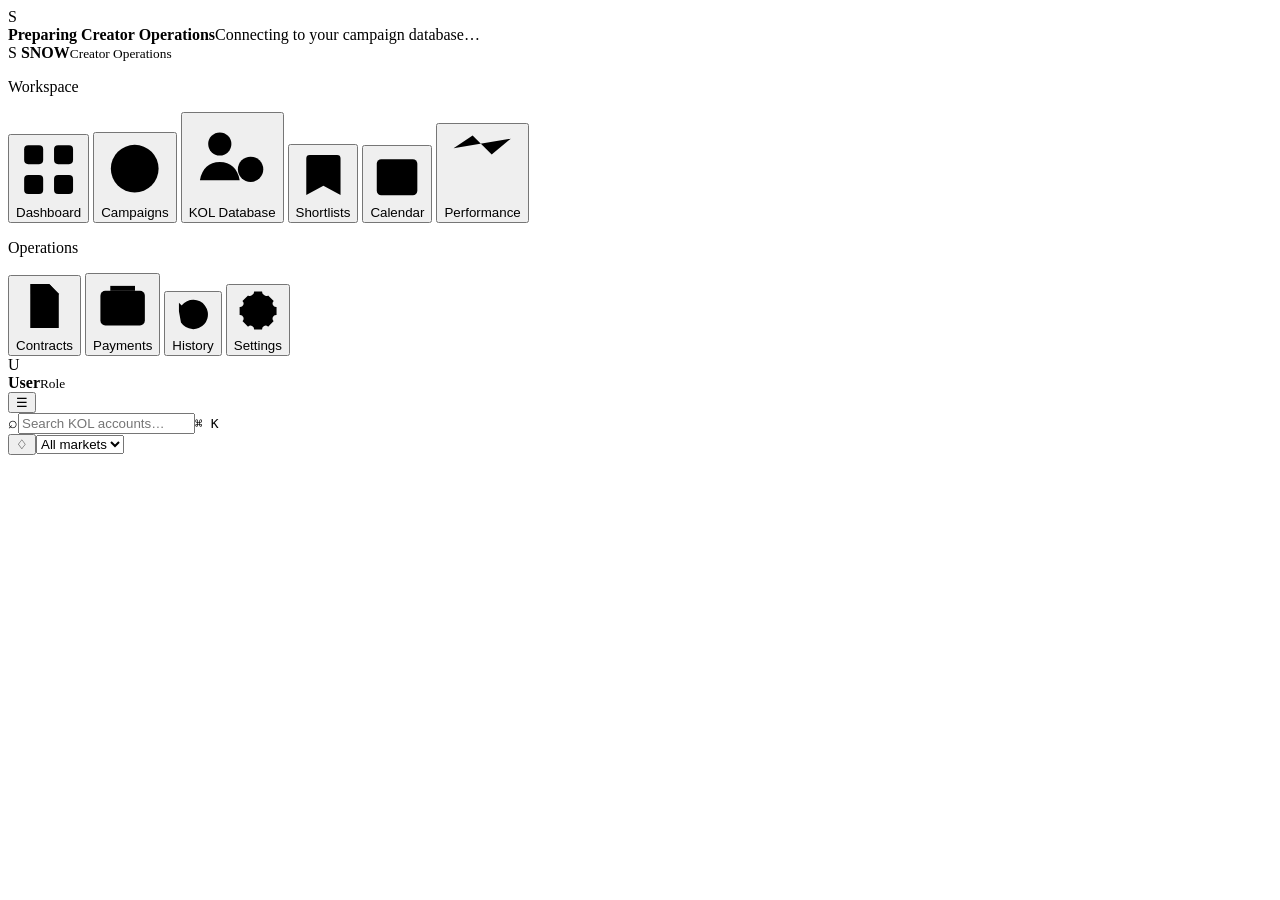
<file: Index.html>
<!DOCTYPE html>
<!-- ============================================================================
  KOL Campaign Manager v1.11.0 — Index.html  (REPLACES the existing Index.html)
  ----------------------------------------------------------------------------
  Only two things changed from v1.10.0:
    1. <head> now also includes AdminStyles
    2. the bottom now also includes AdminUi, PerformanceUi and ContractUi

  LOAD ORDER MATTERS. Logos must come first — applyStaticLogos() runs at Scripts
  parse time and reads APP_LOGOS.SNOW. (Logos.html is generated by
  scripts/build-logos.py from "Logo apps/"; do not hand-edit it.)
  Then Scripts declares the base functions; CampaignWorkspace,
  Experience, AdminUi, PerformanceUi and ContractUi each capture the previous
  version of handleMainClick / handleModalSubmit / renderSettings /
  renderCampaignTab / renderPerformance and chain onto it. Reordering these
  lines silently disables whichever layer loads too early.
============================================================================ -->
<html lang="en">
<head>
<base target="_top">
<meta charset="utf-8">
<meta name="viewport" content="width=device-width, initial-scale=1">
<meta name="theme-color" content="#2764e7">
<?!= include('Styles'); ?>
<?!= include('WorkspaceStyles'); ?>
<?!= include('ExperienceStyles'); ?>
<?!= include('AdminStyles'); ?>
</head>
<body>
<div id="boot" class="boot-screen">
<div class="boot-logo">S</div>
<div class="boot-copy"><strong>Preparing Creator Operations</strong><span>Connecting to your campaign database…</span></div>
<div class="boot-line"><i></i></div>
</div>
<div id="app" class="app-shell is-hidden">
<aside id="sidebar" class="sidebar">
<div class="brand">
<span class="brand-mark">S</span>
<span><strong id="brand-company">SNOW</strong><small id="brand-workspace">Creator Operations</small></span>
</div>
<nav class="sidebar-nav" aria-label="Primary navigation">
<p class="nav-group">Workspace</p>
<button class="nav-item active" data-view="dashboard"><span class="nav-icon"><svg viewBox="0 0 24 24"><rect x="3" y="3" width="7" height="7" rx="1.5"/><rect x="14" y="3" width="7" height="7" rx="1.5"/><rect x="3" y="14" width="7" height="7" rx="1.5"/><rect x="14" y="14" width="7" height="7" rx="1.5"/></svg></span>Dashboard</button>
<button class="nav-item" data-view="campaigns"><span class="nav-icon"><svg viewBox="0 0 24 24"><circle cx="12" cy="12" r="8.5"/><circle cx="12" cy="12" r="3.5"/><path d="M12 3V1M12 23v-2M3 12H1M23 12h-2"/></svg></span>Campaigns</button>
<button class="nav-item" data-view="database"><span class="nav-icon"><svg viewBox="0 0 24 24"><circle cx="8.5" cy="8" r="3.2"/><path d="M3 18c.6-3.2 2.5-5 5.5-5s4.9 1.8 5.5 5"/><circle cx="17" cy="15" r="3.5"/><path d="m19.6 17.6 2.4 2.4"/></svg></span>KOL Database</button>
<button class="nav-item" data-view="shortlists"><span class="nav-icon"><svg viewBox="0 0 24 24"><path d="M6 3.5h12a1.5 1.5 0 0 1 1.5 1.5v16l-7.5-4-7.5 4V5A1.5 1.5 0 0 1 6 3.5Z"/><path d="m9 9 2 2 4-4"/></svg></span>Shortlists</button>
<button class="nav-item" data-view="calendar"><span class="nav-icon"><svg viewBox="0 0 24 24"><rect x="3" y="5" width="18" height="16" rx="2"/><path d="M7 3v4M17 3v4M3 10h18M7 14h2M12 14h2M17 14h.01M7 18h2M12 18h2"/></svg></span>Calendar</button>
<button class="nav-item" data-view="performance"><span class="nav-icon"><svg viewBox="0 0 24 24"><path d="M4 19V9M10 19V5M16 19v-7M22 19H2"/><path d="m3 7 6-4 6 6 6-5"/></svg></span>Performance</button>
<p class="nav-group nav-group-space nav-group-operations">Operations</p>
<button class="nav-item nav-group-operations" data-view="contracts"><span class="nav-icon"><svg viewBox="0 0 24 24"><path d="M6 2.5h8l4 4V21H6z"/><path d="M14 2.5V7h4M9 12h6M9 16h6"/></svg></span>Contracts</button>
<button class="nav-item nav-group-operations" data-view="payments"><span class="nav-icon"><svg viewBox="0 0 24 24"><rect x="3" y="6" width="18" height="14" rx="2"/><path d="M3 10h18M16 15h2"/><path d="M7 6V4h10v2"/></svg></span>Payments</button>
<button class="nav-item nav-group-operations" data-view="history"><span class="nav-icon"><svg viewBox="0 0 24 24"><path d="M4 5v5h5"/><path d="M5.2 16.5A8.5 8.5 0 1 0 4 10"/><path d="M12 7v5l3 2"/></svg></span>History</button>
<button class="nav-item" data-view="settings"><span class="nav-icon"><svg viewBox="0 0 24 24"><circle cx="12" cy="12" r="3"/><path d="M19.4 15a1.7 1.7 0 0 0 .3 1.9l.1.1-2.8 2.8-.1-.1a1.7 1.7 0 0 0-1.9-.3 1.7 1.7 0 0 0-1 1.6v.2h-4V21a1.7 1.7 0 0 0-1-1.6 1.7 1.7 0 0 0-1.9.3l-.1.1L4.2 17l.1-.1a1.7 1.7 0 0 0 .3-1.9A1.7 1.7 0 0 0 3 14H2.8v-4H3a1.7 1.7 0 0 0 1.6-1 1.7 1.7 0 0 0-.3-1.9L4.2 7 7 4.2l.1.1A1.7 1.7 0 0 0 9 4a1.7 1.7 0 0 0 1-1.6v-.2h4v.2A1.7 1.7 0 0 0 15 4a1.7 1.7 0 0 0 1.9.3l.1-.1L19.8 7l-.1.1a1.7 1.7 0 0 0-.3 1.9 1.7 1.7 0 0 0 1.6 1h.2v4H21a1.7 1.7 0 0 0-1.6 1Z"/></svg></span>Settings</button>
</nav>
<div class="sidebar-user"><span id="user-avatar" class="avatar avatar-vn">U</span><div><strong id="user-name">User</strong><small id="user-role">Role</small></div></div>
</aside>
<div class="main-column">
<header class="topbar">
<button id="mobile-menu" class="mobile-menu" aria-label="Toggle navigation">☰</button>
<div class="top-search"><span>⌕</span><input id="global-search" placeholder="Search KOL accounts…"><kbd>⌘ K</kbd></div>
<div class="top-actions"><button id="top-notification-button" class="notification" aria-label="Notifications">♢<i id="notification-dot"></i></button><select id="top-market-select" aria-label="Filter by market"><option value="All">All markets</option><option value="VN">VN</option><option value="TH">TH</option><option value="TW">TW</option><option value="Global">Global</option></select></div>
</header>
<main id="main" class="workspace"></main>
</div>
<div id="selection-bar" class="selection-bar is-hidden"></div>
<!-- Host cho bulk-action bar của bảng Campaign KOL (F23). Phải là phần tử TOP-LEVEL,
     em của <main>, đúng như #selection-bar: .bulk-bar trước đây nằm sâu trong
     .table-card mà thẻ đó là overflow: hidden, nên mọi cố gắng position: fixed tại chỗ
     đều không render. Đây chỉ là thêm một phần tử — KHÔNG thêm include và KHÔNG đổi
     thứ tự include ở cuối file. -->
<div id="bulk-bar-host" class="bulk-bar-host is-hidden"></div>
<div id="modal-root"></div>
<div id="toast" class="toast is-hidden"></div>
</div>
<noscript>This application requires JavaScript.</noscript>
<?!= include('Logos'); ?>
<?!= include('Scripts'); ?>
<?!= include('CampaignWorkspace'); ?>
<?!= include('Experience'); ?>
<?!= include('AdminUi'); ?>
<?!= include('PerformanceUi'); ?>
<?!= include('ContractUi'); ?>
</body>
</html>
</file>
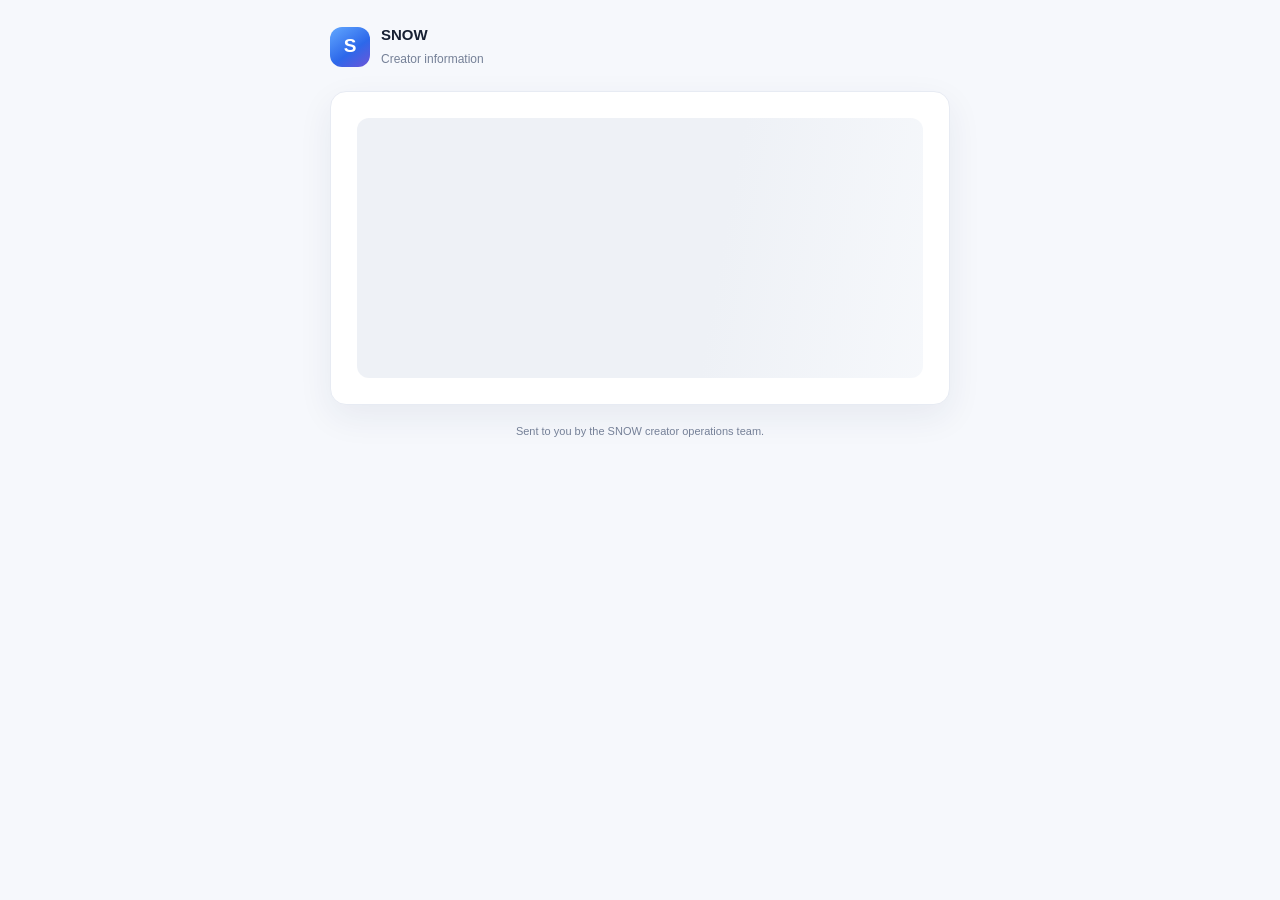
<file: CreatorForm.html>
<!DOCTYPE html>
<!-- ============================================================================
  KOL Campaign Manager v1.11.0 — CreatorForm.html
  ----------------------------------------------------------------------------
  PASTE AS: new Apps Script HTML file named  CreatorForm.html

  The page a creator opens from their tokenised link to submit legal name, ID,
  address and bank details. Served by the patched doGet(e) when the request has
  ?form=creator&token=… (see 11_PATCHES.md).

  Deliberately self-contained: no shared Styles.html, no app shell, no sidebar.
  A creator must never see anything of the internal workspace.
============================================================================ -->
<html lang="en">
<head>
<base target="_top">
<meta charset="utf-8">
<meta name="viewport" content="width=device-width, initial-scale=1">
<title>Creator information · SNOW</title>
<style>
  :root {
    --ink: #172033; --muted: #758097; --line: #e7ebf3; --line-strong: #d9dfeb;
    --blue: #2764e7; --mint: #22ad87; --danger: #dc5966; --bg: #f6f8fc;
  }
  * { box-sizing: border-box; }
  html, body { margin: 0; min-height: 100%; background: var(--bg); color: var(--ink); }
  body { font: 15px/1.5 Inter, ui-sans-serif, -apple-system, BlinkMacSystemFont, "Segoe UI", sans-serif; padding: 24px 16px 60px; }
  .wrap { max-width: 620px; margin: 0 auto; }
  .brand { display: flex; align-items: center; gap: 11px; margin-bottom: 22px; }
  .mark { display: grid; width: 40px; height: 40px; place-items: center; border-radius: 12px; background: linear-gradient(145deg,#62a8ff,#2d68ea 58%,#6d55d8); color: #fff; font-size: 19px; font-weight: 900; }
  .brand strong { display: block; font-size: 15px; }
  .brand small { color: var(--muted); font-size: 12px; }
  /* .card had NO padding, so any card without a padded variant class sat flush
   against its border: Automation, all 4 Contract hub cards, both Calendar boards.
   Variants declared BELOW that set their own padding still win. */
.card { padding: 20px; border: 1px solid var(--line); border-radius: 16px; background: #fff; padding: 26px; box-shadow: 0 12px 35px rgba(27,45,86,.07); }
/* MUST stay after .card: same specificity, so the later rule wins. Tables reach
   the card edge — their cells carry the inset and the sticky first columns are
   positioned against it. */
.table-card { padding: 0; }
  h1 { margin: 0 0 8px; font-size: 21px; }
  .lede { margin: 0 0 22px; color: var(--muted); font-size: 13px; }
  label { display: block; margin-bottom: 16px; font-size: 12px; font-weight: 700; color: #566177; }
  label span.req { color: var(--danger); }
  input, select { width: 100%; min-height: 44px; margin-top: 6px; border: 1px solid var(--line-strong); border-radius: 10px; background: #fff; padding: 0 13px; font: inherit; font-size: 15px; color: var(--ink); }
  textarea { width: 100%; margin-top: 6px; border: 1px solid var(--line-strong); border-radius: 10px; padding: 11px 13px; font: inherit; font-size: 15px; resize: vertical; }
  input:focus, select:focus, textarea:focus { border-color: var(--blue); outline: 2px solid rgba(39,100,231,.12); }
  .hint { display: block; margin-top: 5px; color: var(--muted); font-size: 11px; font-weight: 500; line-height: 1.5; }
  .row { display: grid; grid-template-columns: 1fr 1fr; gap: 14px; }
  @media (max-width: 520px) { .row { grid-template-columns: 1fr; } }
  .privacy { display: flex; gap: 10px; margin: 4px 0 22px; border-radius: 11px; background: #f0f5ff; padding: 13px 15px; color: #4d6698; font-size: 12px; line-height: 1.55; }
  button.submit { width: 100%; min-height: 50px; border: 0; border-radius: 11px; background: var(--blue); color: #fff; font: inherit; font-size: 15px; font-weight: 800; cursor: pointer; }
  button.submit:disabled { opacity: .6; cursor: default; }
  .msg { margin-bottom: 18px; border-radius: 10px; padding: 13px 15px; font-size: 13px; line-height: 1.55; }
  .msg.error { background: #ffe9eb; color: #a2454f; }
  .msg.ok { background: #e5f7f1; color: #12775a; }
  .done { text-align: center; padding: 18px 0 6px; }
  .done .tick { display: grid; width: 62px; height: 62px; margin: 0 auto 18px; place-items: center; border-radius: 50%; background: #e5f7f1; color: var(--mint); font-size: 30px; }
  .foot { margin-top: 18px; text-align: center; color: var(--muted); font-size: 11px; }
  .is-hidden { display: none !important; }
  .skeleton { height: 260px; border-radius: 12px; background: linear-gradient(100deg,#eef1f6 30%,#f7f9fc 50%,#eef1f6 70%); background-size: 220% 100%; animation: shimmer 1.3s infinite linear; }
  @keyframes shimmer { to { background-position: -220% 0; } }
  label.has-error > input, label.has-error > select, label.has-error > textarea { border-color: var(--danger); background: #fffafa; }
  .field-error { display: block; margin-top: 5px; color: var(--danger); font-size: 11px; font-weight: 700; line-height: 1.45; }
  .readback { display: block; margin-top: 6px; color: #12775a; font-size: 13px; font-weight: 800; letter-spacing: .08em; }
  .readback.is-empty { color: var(--muted); font-weight: 600; letter-spacing: 0; }
  .lang { display: flex; justify-content: flex-end; gap: 6px; margin-bottom: 12px; }
  .lang button { min-height: 34px; border: 1px solid var(--line-strong); border-radius: 9px; background: #fff; padding: 0 11px; font: inherit; font-size: 12px; font-weight: 700; color: var(--muted); cursor: pointer; }
  .lang button[aria-pressed="true"] { border-color: var(--blue); background: #eef4ff; color: var(--blue); }
  .lang button:focus-visible, button.submit:focus-visible { outline: 2px solid var(--blue); outline-offset: 2px; }
</style>
</head>
<body>
<div class="wrap">
  <div class="brand">
    <span class="mark">S</span>
    <span><strong>SNOW</strong><small id="brand-sub">Creator information</small></span>
  </div>
  <div class="card" id="root"><div class="skeleton"></div></div>
  <p class="foot" id="foot">Sent to you by the SNOW creator operations team.</p>
</div>

<script>
'use strict';

var TOKEN = <?= JSON.stringify(formToken) ?>;

function esc(value) {
  return String(value == null ? '' : value).replace(/[&<>'"]/g, function (char) {
    return ({ '&': '&amp;', '<': '&lt;', '>': '&gt;', "'": '&#39;', '"': '&quot;' })[char];
  });
}

function call(name, arg) {
  return new Promise(function (resolve, reject) {
    google.script.run
      .withSuccessHandler(resolve)
      .withFailureHandler(function (error) {
        reject(new Error(error && error.message ? error.message : String(error)));
      })[name](arg);
  });
}

/* ----------------------------------------------------------------------------
 * Copy. Vietnamese is the default: nearly every creator is Vietnamese, and this
 * page asks for a national ID and a bank account — the two things people
 * mistype most when reading a language they only half-follow. English stays
 * one tap away for TH/TW creators, who have no localised copy of their own yet.
 * -------------------------------------------------------------------------- */

var COPY = {
  vi: {
    htmlLang: 'vi',
    brandSub: 'Thông tin nhà sáng tạo',
    foot: 'Đường liên kết này do đội Creator Operations của SNOW gửi cho bạn.',
    heading: 'Thông tin hợp đồng của bạn',
    lede: 'chúng tôi cần một vài thông tin pháp lý để lập hợp đồng hợp tác và thanh toán cho bạn. Việc này mất khoảng hai phút và chỉ cần làm một lần.',
    hello: 'Xin chào',
    privacy: 'Thông tin này chỉ dùng để lập hợp đồng và chuyển tiền cho bạn. Dữ liệu được lưu trong hệ thống nội bộ của SNOW và không chia sẻ với bất kỳ ai khác.',
    title: 'Danh xưng',
    selectPlaceholder: 'Chọn…',
    legalName: 'Họ và tên đầy đủ',
    legalNameHint: 'Ghi đúng như trên CCCD/CMND hoặc hộ chiếu của bạn.',
    idNo: 'Số CCCD / CMND / hộ chiếu',
    idNoHint: 'Nhập được cả chữ và số, ví dụ hộ chiếu C1234567.',
    dateOfIssue: 'Ngày cấp',
    dateOfIssueHint: 'Ngày cấp ghi trên giấy tờ.',
    address: 'Địa chỉ thường trú',
    addressHint: 'Địa chỉ đăng ký trên giấy tờ, không nhất thiết là nơi bạn đang ở.',
    bankAccount: 'Số tài khoản ngân hàng',
    bankAccountHint: 'Chỉ gồm chữ số. Sai một số là tiền chuyển sai người.',
    bankConfirm: 'Nhập lại số tài khoản',
    bankConfirmHint: 'Nhập lại để chắc chắn không có lỗi đánh máy.',
    bankName: 'Tên ngân hàng',
    bankNameHint: 'Chủ tài khoản phải là người có tên ở trên.',
    email: 'Email',
    phone: 'Số điện thoại',
    readback: 'Số sẽ được lưu:',
    readbackEmpty: 'Chưa nhập số tài khoản.',
    submit: 'Gửi thông tin',
    submitting: 'Đang gửi…',
    errSummary: 'Vui lòng kiểm tra lại các mục được đánh dấu bên dưới.',
    errRequired: 'Vui lòng nhập thông tin này.',
    errId: 'Số giấy tờ cần từ 6 đến 20 chữ hoặc số.',
    errBank: 'Số tài khoản cần từ 6 đến 20 chữ số.',
    errConfirmRequired: 'Vui lòng nhập lại số tài khoản để xác nhận.',
    errBankMismatch: 'Hai lần nhập không giống nhau.',
    errEmail: 'Địa chỉ email không hợp lệ.',
    errPhone: 'Số điện thoại quá ngắn.',
    doneHeading: 'Cảm ơn bạn',
    doneBody: 'Chúng tôi đã nhận được thông tin. Đội SNOW sẽ lập hợp đồng và gửi cho bạn ký. Bạn có thể đóng trang này.',
    deadHeading: 'Không mở được liên kết này',
    deadBody: 'Vui lòng trả lời tin nhắn của người đã gửi liên kết cho bạn và xin một liên kết mới.',
  },
  en: {
    htmlLang: 'en',
    brandSub: 'Creator information',
    foot: 'Sent to you by the SNOW creator operations team.',
    heading: 'Your contract details',
    lede: 'we need a few legal details to prepare your collaboration contract and payment. This takes about two minutes and only needs to be done once.',
    hello: 'Hello',
    privacy: 'These details are used only to issue your contract and pay you. They are stored in SNOW’s internal system and are not shared with anyone else.',
    title: 'Title',
    selectPlaceholder: 'Select…',
    legalName: 'Full legal name',
    legalNameHint: 'Exactly as printed on your ID card or passport.',
    idNo: 'ID card or passport number',
    idNoHint: 'Letters are allowed, for example passport C1234567.',
    dateOfIssue: 'Date of issue',
    dateOfIssueHint: 'The issue date shown on the ID.',
    address: 'Permanent address',
    addressHint: 'The registered address on your ID, not necessarily where you live now.',
    bankAccount: 'Bank account number',
    bankAccountHint: 'Digits only. One wrong digit sends the money to the wrong person.',
    bankConfirm: 'Re-enter account number',
    bankConfirmHint: 'Typed twice so a typo cannot slip through.',
    bankName: 'Bank name',
    bankNameHint: 'The account holder must be the person named above.',
    email: 'Email',
    phone: 'Phone',
    readback: 'Will be saved as:',
    readbackEmpty: 'No account number entered yet.',
    submit: 'Submit my details',
    submitting: 'Submitting…',
    errSummary: 'Please check the highlighted fields below.',
    errRequired: 'This field is required.',
    errId: 'The ID number must be 6 to 20 letters or digits.',
    errBank: 'The account number must be 6 to 20 digits.',
    errConfirmRequired: 'Please re-enter the account number to confirm it.',
    errBankMismatch: 'The two entries do not match.',
    errEmail: 'That email address is not valid.',
    errPhone: 'That phone number looks too short.',
    doneHeading: 'Thank you',
    doneBody: 'Your information has been received. The SNOW team will prepare your contract and send it for signature. You can close this page.',
    deadHeading: 'This link cannot be opened',
    deadBody: 'Please reply to the person who sent you this link and ask for a new one.',
  },
};

var LANG = 'vi';
var CONTEXT = {};

function t() { return COPY[LANG] || COPY.vi; }

function applyChrome() {
  var c = t();
  document.documentElement.lang = c.htmlLang;
  var sub = document.getElementById('brand-sub');
  var foot = document.getElementById('foot');
  if (sub) sub.textContent = c.brandSub;
  if (foot) foot.textContent = c.foot;
}

function digitsOnly(value) { return String(value == null ? '' : value).replace(/\D/g, ''); }
function idNormalized(value) { return String(value == null ? '' : value).toUpperCase().replace(/[^A-Z0-9]/g, ''); }
function groupDigits(value) { return digitsOnly(value).replace(/(\d{4})(?=\d)/g, '$1 '); }
function trimmed(value) { return String(value == null ? '' : value).trim(); }

function showError(message) {
  applyChrome();
  var c = t();
  document.getElementById('root').innerHTML =
    '<h1>' + esc(c.deadHeading) + '</h1>' +
    '<div class="msg error">' + esc(message) + '</div>' +
    '<p class="lede">' + esc(c.deadBody) + '</p>';
}

function showDone() {
  applyChrome();
  var c = t();
  document.getElementById('root').innerHTML =
    '<div class="done"><div class="tick">✓</div>' +
    '<h1>' + esc(c.doneHeading) + '</h1>' +
    '<p class="lede">' + esc(c.doneBody) + '</p></div>';
}

function dateValue(value) {
  var text = String(value || '');
  return /^\d{4}-\d{2}-\d{2}/.test(text) ? text.slice(0, 10) : '';
}

/**
 * The same rules run again on the server — this page is public, so nothing here
 * can be trusted. Both bounds are deliberately loose: a false rejection stops a
 * real creator from getting paid, which is worse than accepting an odd-looking
 * number that a human will read anyway. They still catch a fat-fingered entry.
 */
function validate(values) {
  var c = t();
  var errors = {};
  if (!trimmed(values.Legal_Name)) errors.Legal_Name = c.errRequired;

  var idRaw = trimmed(values.ID_No);
  var id = idNormalized(values.ID_No);
  if (!idRaw) errors.ID_No = c.errRequired;
  else if (!/^[A-Z0-9]{6,20}$/.test(id)) errors.ID_No = c.errId;

  if (!trimmed(values.Permanent_Address)) errors.Permanent_Address = c.errRequired;

  var bankRaw = trimmed(values.Bank_Account);
  var bank = digitsOnly(values.Bank_Account);
  if (!bankRaw) errors.Bank_Account = c.errRequired;
  else if (!/^\d{6,20}$/.test(bank)) errors.Bank_Account = c.errBank;
  // Re-entry is only demanded when the number is new or has actually changed, so
  // a creator fixing just their address never has to retype it.
  else if (bank !== digitsOnly(CONTEXT.Bank_Account)) {
    var confirmRaw = trimmed(values.Bank_Account_Confirm);
    if (!confirmRaw) errors.Bank_Account_Confirm = c.errConfirmRequired;
    else if (digitsOnly(confirmRaw) !== bank) errors.Bank_Account_Confirm = c.errBankMismatch;
  }

  if (!trimmed(values.Bank_Name)) errors.Bank_Name = c.errRequired;
  if (trimmed(values.Email) && !/^[^@\s]+@[^@\s]+\.[^@\s]+$/.test(trimmed(values.Email))) {
    errors.Email = c.errEmail;
  }
  if (trimmed(values.Phone) && digitsOnly(values.Phone).length < 8) errors.Phone = c.errPhone;
  return errors;
}

function field(name, label, control, hint, required, errors, extra) {
  var message = errors[name];
  return '<label class="' + (message ? 'has-error' : '') + '">' + esc(label) +
    (required ? ' <span class="req">*</span>' : '') + control +
    (hint ? '<span class="hint">' + esc(hint) + '</span>' : '') +
    (extra || '') +
    (message ? '<span class="field-error" role="alert">' + esc(message) + '</span>' : '') +
    '</label>';
}

function readValues() {
  var form = document.getElementById('form');
  var values = {};
  if (!form) return values;
  Array.prototype.forEach.call(form.elements, function (element) {
    if (element.name) values[element.name] = element.value;
  });
  return values;
}

function renderForm(values, errors) {
  values = values || {};
  errors = errors || {};
  applyChrome();
  var c = t();
  var greeting = CONTEXT.Display_Name
    ? c.hello + ' ' + esc(CONTEXT.Display_Name) + ','
    : c.hello + ',';
  var bank = digitsOnly(values.Bank_Account);
  var needsConfirm = !digitsOnly(CONTEXT.Bank_Account) ||
    bank !== digitsOnly(CONTEXT.Bank_Account) ||
    Object.prototype.hasOwnProperty.call(errors, 'Bank_Account_Confirm');

  document.getElementById('root').innerHTML =
    '<div class="lang">' +
      '<button type="button" data-lang="vi" aria-pressed="' + (LANG === 'vi') + '">Tiếng Việt</button>' +
      '<button type="button" data-lang="en" aria-pressed="' + (LANG === 'en') + '">English</button>' +
    '</div>' +
    '<h1>' + esc(c.heading) + '</h1>' +
    '<p class="lede">' + greeting + ' ' + esc(c.lede) + '</p>' +
    '<div class="privacy"><span>🔒</span><div>' + esc(c.privacy) + '</div></div>' +
    '<div class="msg error' + (Object.keys(errors).length ? '' : ' is-hidden') + '" id="err" role="alert">' +
      esc(Object.keys(errors).length ? c.errSummary : '') + '</div>' +
    '<form id="form" novalidate>' +
      '<div class="row">' +
        field('Title', c.title,
          '<select name="Title">' + ['', 'Mr.', 'Ms.', 'Mrs.'].map(function (option) {
            return '<option value="' + esc(option) + '"' +
              (option === values.Title ? ' selected' : '') + '>' +
              esc(option || c.selectPlaceholder) + '</option>';
          }).join('') + '</select>', '', false, errors) +
        field('Legal_Name', c.legalName,
          '<input name="Legal_Name" value="' + esc(values.Legal_Name) + '" autocomplete="name">',
          c.legalNameHint, true, errors) +
      '</div>' +
      '<div class="row">' +
        field('ID_No', c.idNo,
          '<input name="ID_No" value="' + esc(values.ID_No) + '" autocomplete="off" ' +
            'autocapitalize="characters" spellcheck="false">',
          c.idNoHint, true, errors) +
        field('Date_Of_Issue', c.dateOfIssue,
          '<input name="Date_Of_Issue" type="date" value="' + esc(dateValue(values.Date_Of_Issue)) + '">',
          c.dateOfIssueHint, false, errors) +
      '</div>' +
      field('Permanent_Address', c.address,
        '<textarea name="Permanent_Address" rows="2">' + esc(values.Permanent_Address) + '</textarea>',
        c.addressHint, true, errors) +
      '<div class="row">' +
        field('Bank_Account', c.bankAccount,
          '<input name="Bank_Account" value="' + esc(values.Bank_Account) + '" autocomplete="off" ' +
            'inputmode="numeric" spellcheck="false">',
          c.bankAccountHint, true, errors,
          '<span class="readback' + (bank ? '' : ' is-empty') + '" id="readback">' +
            esc(bank ? c.readback + ' ' + groupDigits(bank) : c.readbackEmpty) + '</span>') +
        field('Bank_Name', c.bankName,
          '<input name="Bank_Name" value="' + esc(values.Bank_Name) + '">',
          c.bankNameHint, true, errors) +
      '</div>' +
      (needsConfirm
        ? field('Bank_Account_Confirm', c.bankConfirm,
            '<input name="Bank_Account_Confirm" value="' + esc(values.Bank_Account_Confirm) + '" ' +
              'autocomplete="off" inputmode="numeric" spellcheck="false">',
            c.bankConfirmHint, true, errors)
        : '') +
      '<div class="row">' +
        field('Email', c.email,
          '<input name="Email" type="email" value="' + esc(values.Email) + '" autocomplete="email">',
          '', false, errors) +
        field('Phone', c.phone,
          '<input name="Phone" type="tel" inputmode="tel" value="' + esc(values.Phone) + '" autocomplete="tel">',
          '', false, errors) +
      '</div>' +
      '<button type="submit" class="submit" id="go">' + esc(c.submit) + '</button>' +
    '</form>';

  document.getElementById('form').addEventListener('submit', onSubmit);

  // Live read-back: the creator sees the digits actually captured, grouped, as
  // they type — the cheapest way to catch a transposed pair.
  var account = document.querySelector('[name="Bank_Account"]');
  account.addEventListener('input', function () {
    var node = document.getElementById('readback');
    var value = digitsOnly(account.value);
    node.textContent = value ? t().readback + ' ' + groupDigits(value) : t().readbackEmpty;
    node.className = 'readback' + (value ? '' : ' is-empty');
  });

  Array.prototype.forEach.call(document.querySelectorAll('.lang button'), function (button) {
    button.addEventListener('click', function () {
      var next = button.dataset.lang;
      if (next === LANG) return;
      var current = readValues();
      LANG = next;
      renderForm(current, {});
    });
  });
}

function onSubmit(event) {
  event.preventDefault();
  var values = readValues();
  var errors = validate(values);
  if (Object.keys(errors).length) {
    renderForm(values, errors);
    var first = document.querySelector('.has-error input, .has-error textarea, .has-error select');
    if (first) { first.focus(); first.scrollIntoView({ behavior: 'smooth', block: 'center' }); }
    return;
  }

  var button = document.getElementById('go');
  button.disabled = true;
  button.textContent = t().submitting;

  // Send the normalised values, so what lands in the sheet is what was read back.
  var payload = {
    token: TOKEN,
    Title: trimmed(values.Title),
    Legal_Name: trimmed(values.Legal_Name),
    ID_No: idNormalized(values.ID_No),
    Date_Of_Issue: trimmed(values.Date_Of_Issue),
    Permanent_Address: trimmed(values.Permanent_Address),
    Bank_Account: digitsOnly(values.Bank_Account),
    Bank_Name: trimmed(values.Bank_Name),
    Email: trimmed(values.Email),
    Phone: trimmed(values.Phone).replace(/[^\d+]/g, ''),
  };

  call('submitCreatorForm', payload).then(showDone).catch(function (error) {
    renderForm(values, {});
    var errorNode = document.getElementById('err');
    errorNode.textContent = error.message;
    errorNode.classList.remove('is-hidden');
    errorNode.scrollIntoView({ behavior: 'smooth', block: 'center' });
  });
}

call('getCreatorFormContext', TOKEN).then(function (context) {
  CONTEXT = context || {};
  // Vietnamese unless the creator is clearly not Vietnamese; an unset Country
  // means a record the team created by hand, which in practice is VN.
  var country = trimmed(CONTEXT.Country);
  LANG = (!country || /viet|^vn$/i.test(country)) ? 'vi' : 'en';
  renderForm(CONTEXT, {});
}).catch(function (error) {
  showError(error.message);
});
</script>
</body>
</html>
</file>
